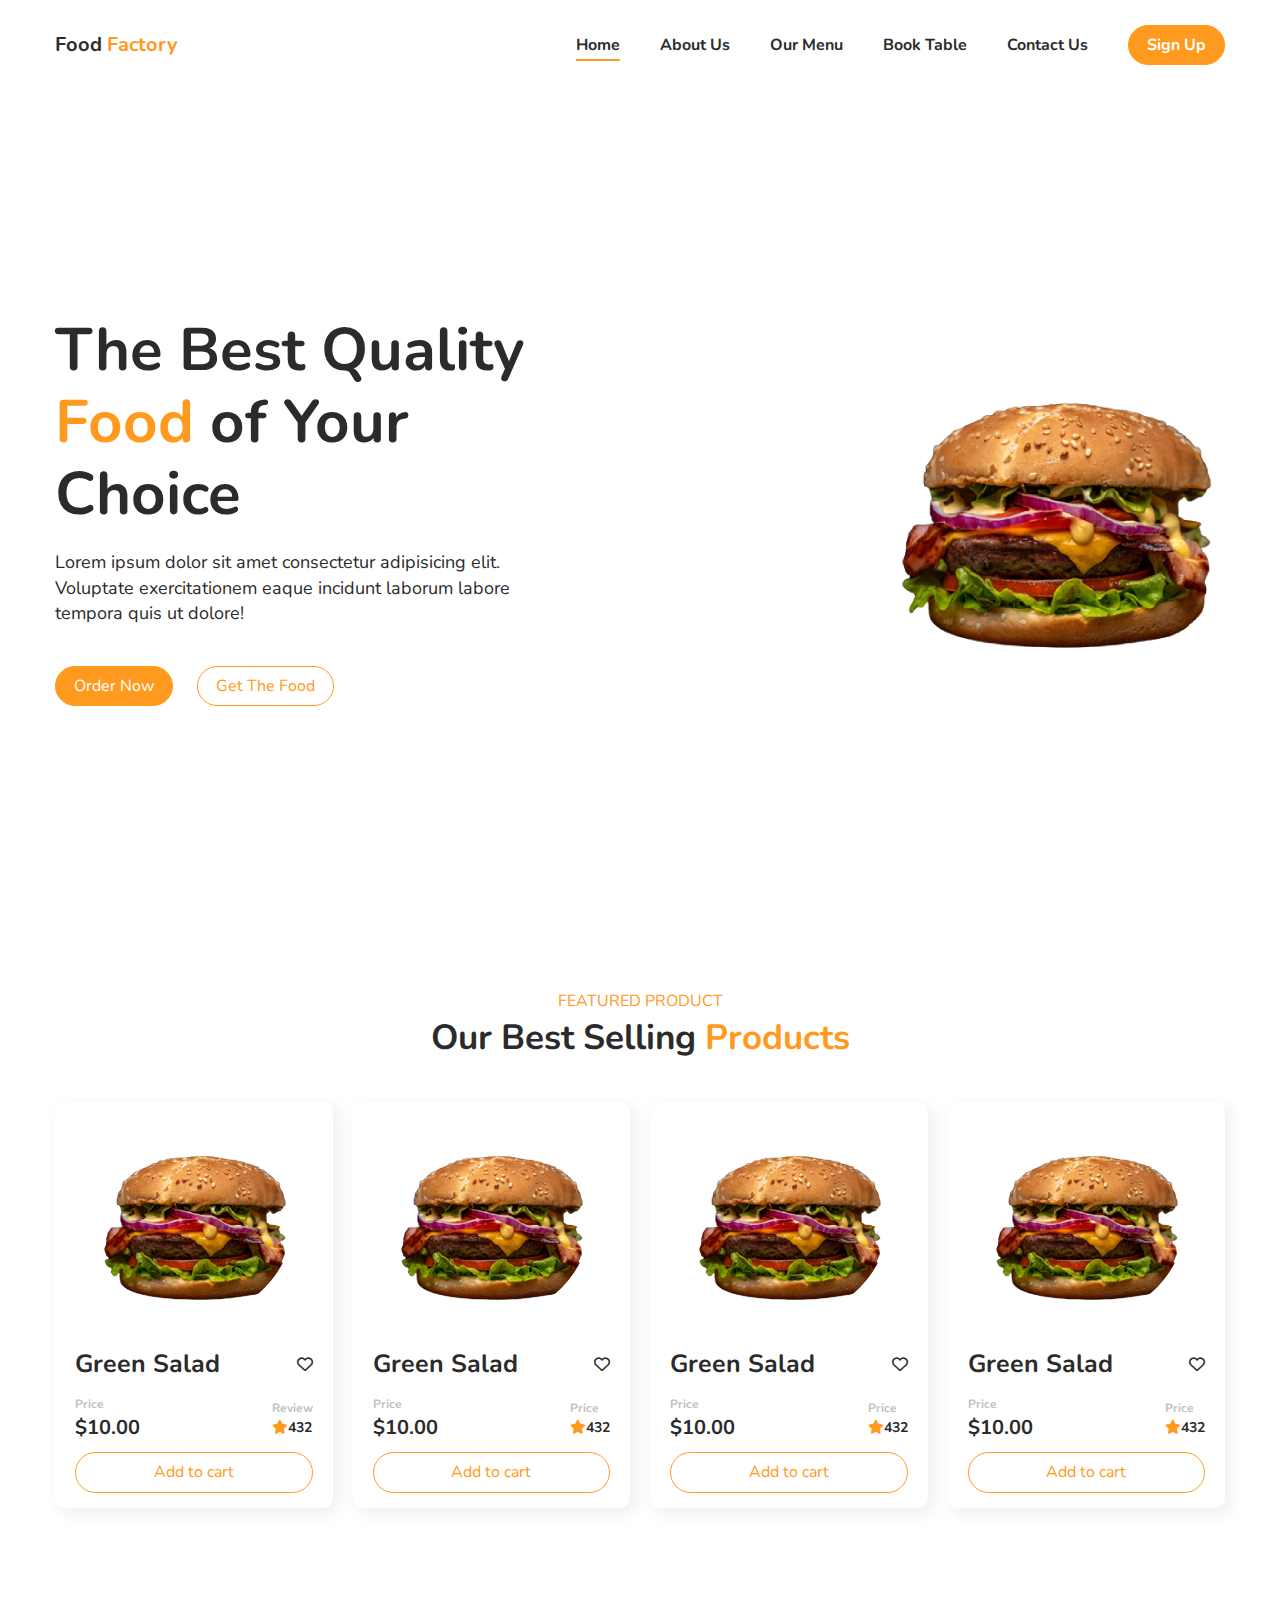
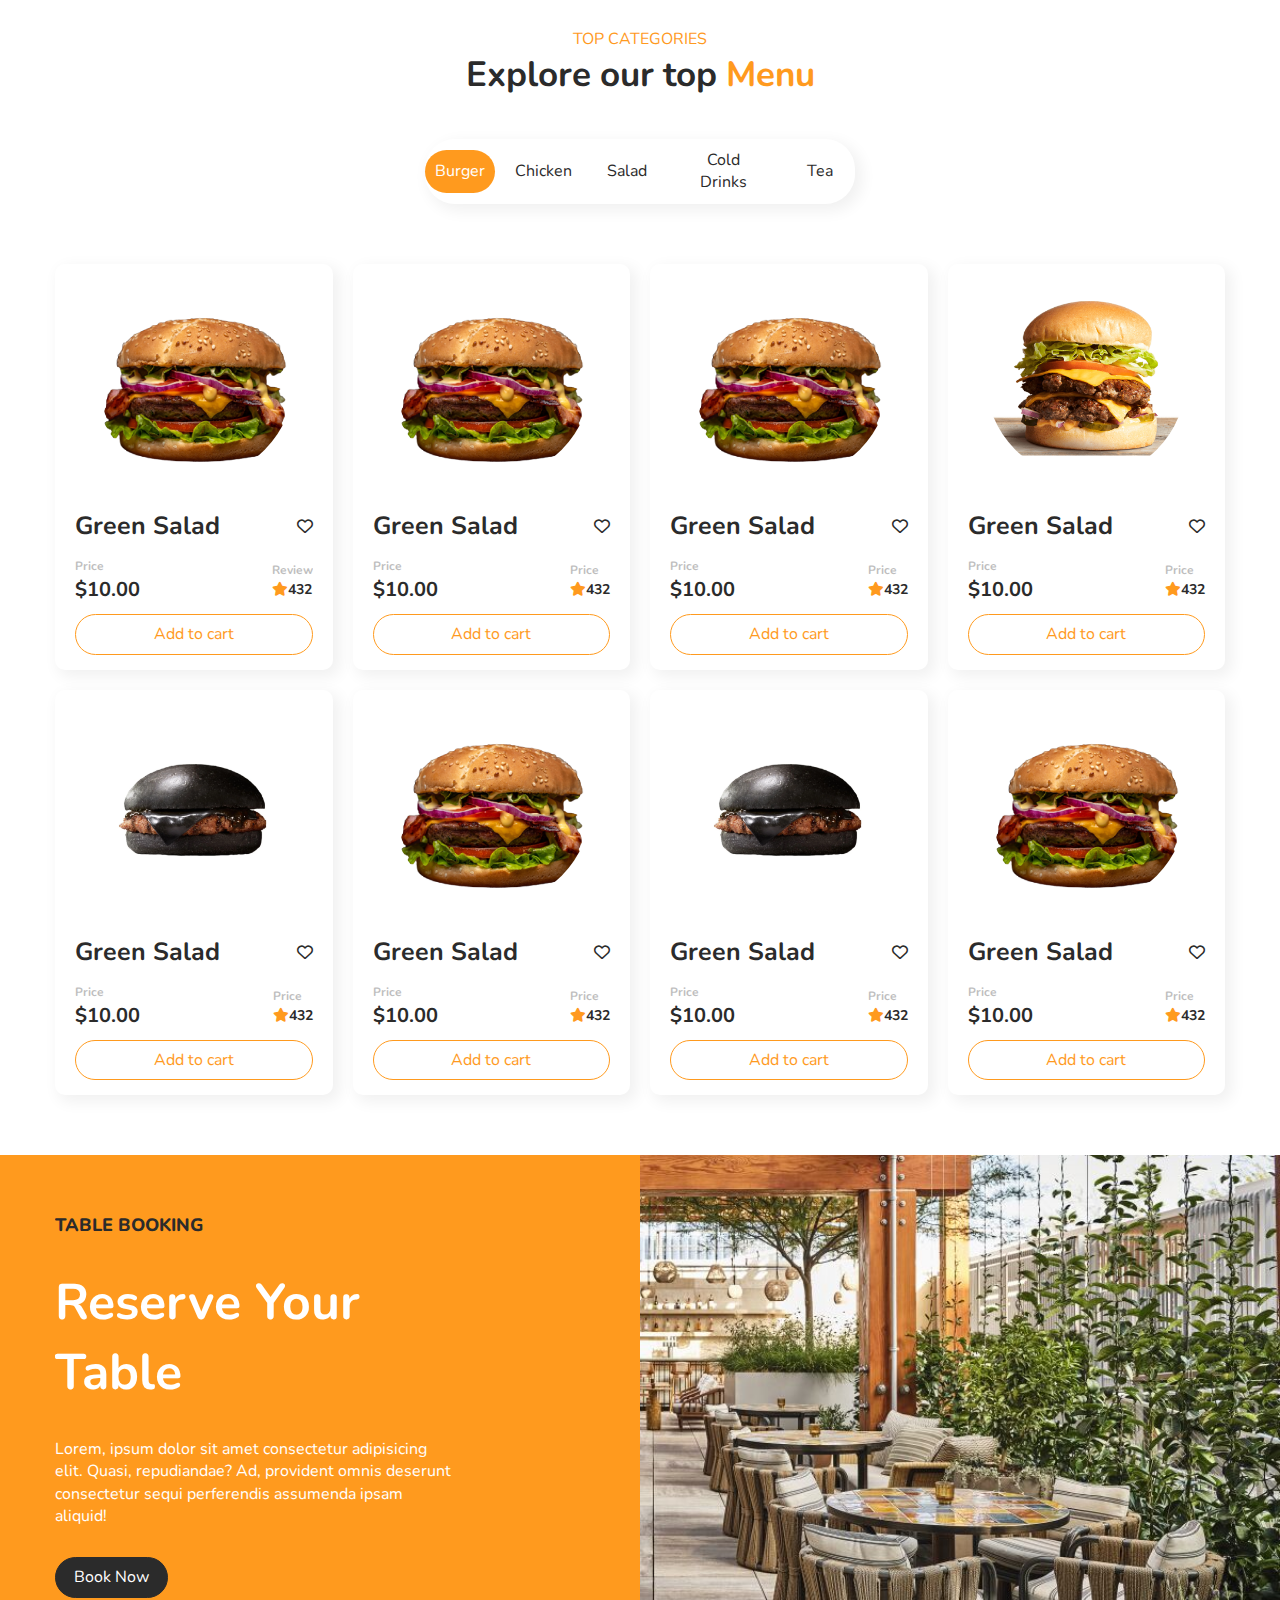
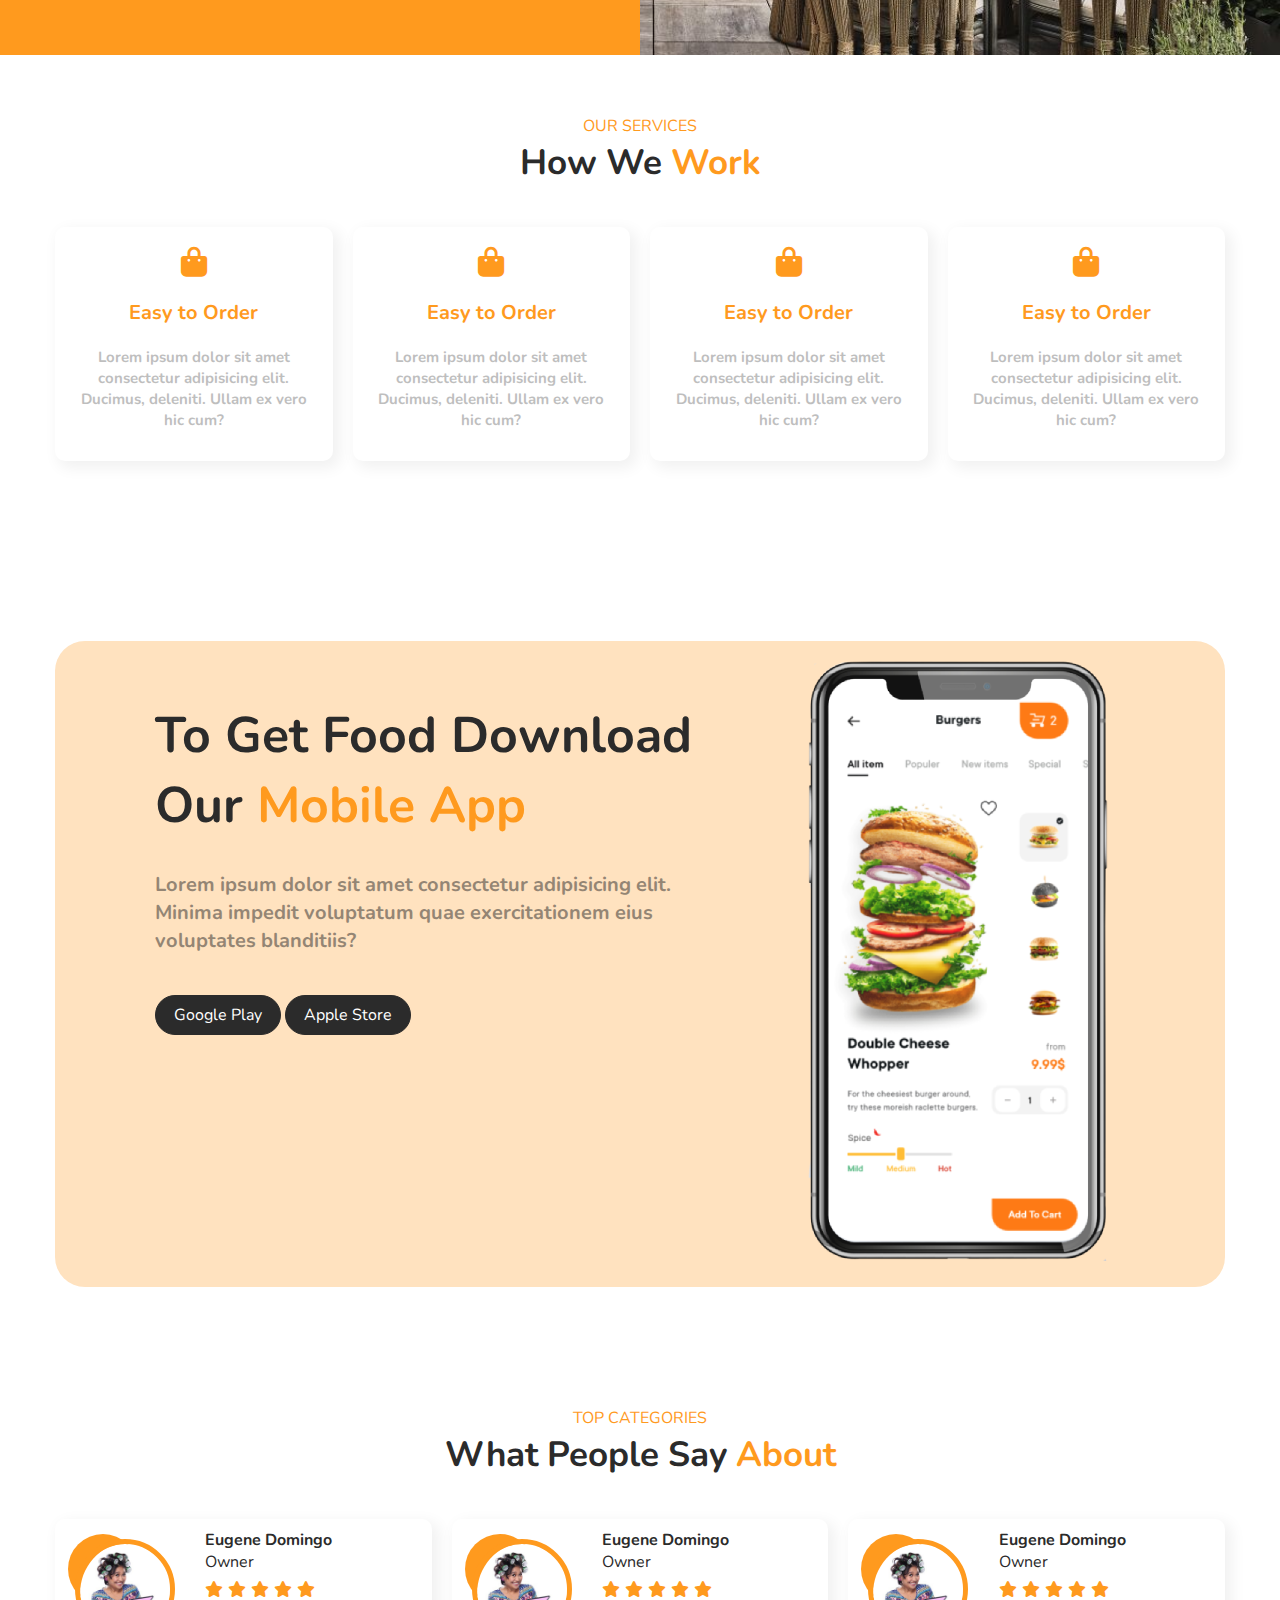
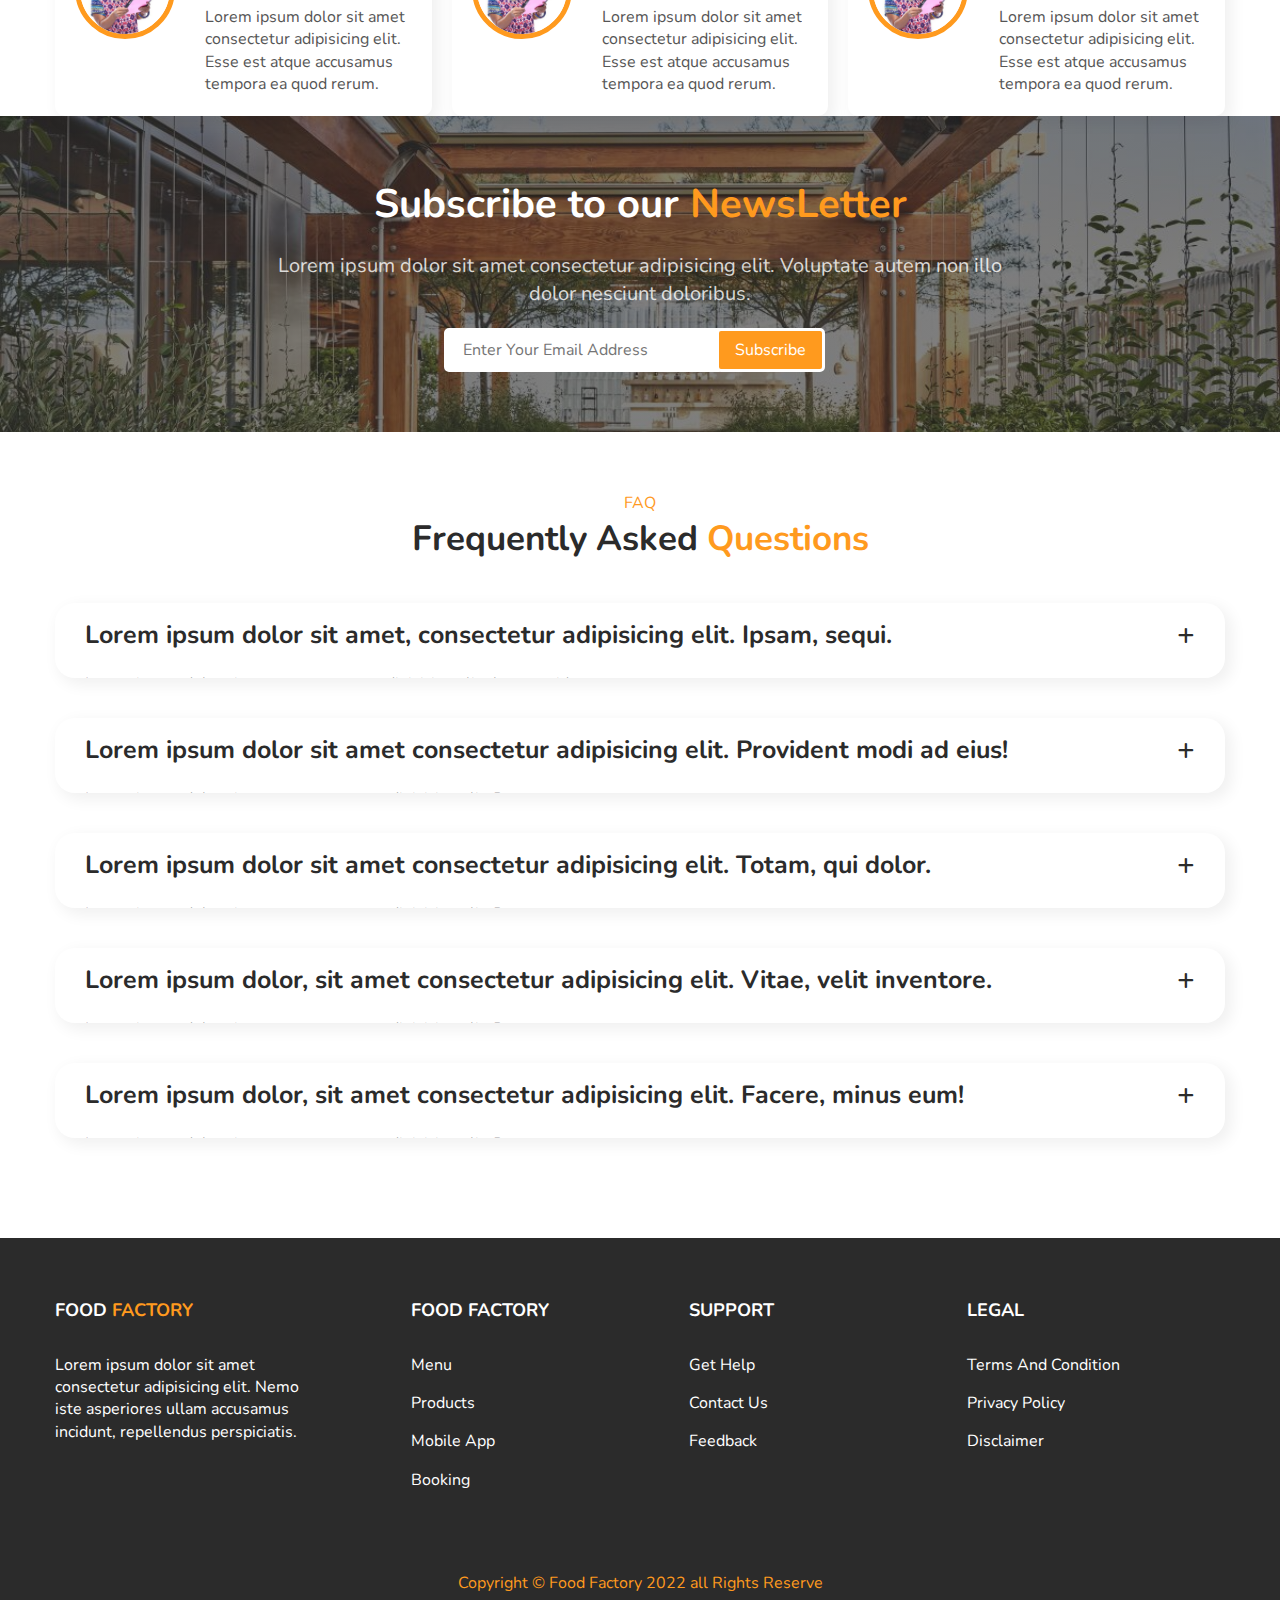
<file: index.html>
<!DOCTYPE html>
<html lang="en">
<head>
    <meta charset="UTF-8">
    <meta http-equiv="X-UA-Compatible" content="IE=edge">
    <meta name="viewport" content="width=device-width, initial-scale=1.0">
    <title>Food Factory</title>
    <link rel="stylesheet" href="./scss/main.css">
    <link rel="stylesheet" href="https://cdnjs.cloudflare.com/ajax/libs/font-awesome/6.3.0/css/all.min.css">
</head>
<body>
    <div class="header">
        <div class="container">
            <div class="header__wrapper d--flex justify--between align--center">
                <div class="branding"><a href="#">Food <span>Factory</span></a></div>
                <button class="btn__show"> <i class="fas fa-bars"></i></button>
                <nav class="header__nav py--1">
                    <button class="btn__back"> <i class="fas fa-arrow-left"></i></button>
                    <ul class="d--flex gap--4 align--center">
                        <li><a href="#" class="active" >Home</a></li>
                        <li><a href="#">About Us</a></li>
                        <li><a href="./food-info.html">Our Menu</a></li>
                        <li><a href="#">Book Table</a></li>
                        <li><a href="#">Contact Us</a></li>
                        <li><a href="#" class="btn btn--primary">Sign Up</a></li>
                    </ul>
                </nav>
            </div>
        </div>
    </div>

    <section class="banner">
        <div class="container">
            <div class="banner__wrapper d--flex justify--between align--center">
                <div class="banner__content">
                    <h1>The Best Quality <span>Food</span> of Your Choice</h1>
                    <p>Lorem ipsum dolor sit amet consectetur adipisicing elit. Voluptate exercitationem eaque incidunt laborum labore tempora quis ut dolore!</p>
                    <a href="" class="btn btn--primary">Order Now</a>
                    <a href="" class="btn btn--outline">Get The Food</a>
                </div>

                <div class="banner__img">
                    <img src="./img/burger1.png" alt="">
                </div>
            </div>
        </div>
    </section>
    <section class="product py--6">
        <div class="container">
            <div class="block__header">
                <span>Featured Product</span>
                <h2>Our Best Selling <span>Products</span></h2>
            </div>
            <div class="product__cards">
                <div class="product__item">
                    <img src="./img/burger1.png" alt="">
                    <div class="item__info">
                        <h3>Green Salad</h3>
                        <i class="far fa-heart"></i>
                    </div>
                        <div class="item__info">
                            <div class="item__price">
                                <small>Price</small>
                                <h4>$10.00</h4>
                            </div>
                            <div class="item__review">
                                <small>Review</small>
                                <h4><i class="fas fa-star"></i>432</h4>
                            </div>

                        </div>
                        <a href="#" class="btn btn--outline">Add to cart</a>
                   
                </div>
                <div class="product__item">
                    <img src="./img/burger1.png" alt="">
                    <div class="item__info">
                        <h3>Green Salad</h3>
                        <i class="far fa-heart"></i>
                    </div>
                        <div class="item__info">
                            <div class="item__price">
                                <small>Price</small>
                                <h4>$10.00</h4>
                            </div>
                            <div class="item__review">
                                <small>Price</small>
                                <h4><i class="fas fa-star"></i>432</h4>
                            </div>

                        </div>
                        <a href="#" class="btn btn--outline">Add to cart</a>
                   
                </div>
                <div class="product__item">
                    <img src="./img/burger1.png" alt="">
                    <div class="item__info">
                        <h3>Green Salad</h3>
                        <i class=" far fa-heart"></i>
                    </div>
                        <div class="item__info">
                            <div class="item__price">
                                <small>Price</small>
                                <h4>$10.00</h4>
                            </div>
                            <div class="item__review">
                                <small>Price</small>
                                <h4><i class="fas fa-star"></i>432</h4>
                            </div>

                        </div>
                        <a href="#" class="btn btn--outline">Add to cart</a>
                    
                </div>
                <div class="product__item">
                    <img src="./img/burger1.png" alt="">
                    <div class="item__info">
                        <h3>Green Salad</h3>
                        <i class="far fa-heart"></i>
                    </div>
                        <div class="item__info">
                            <div class="item__price">
                                <small>Price</small>
                                <h4>$10.00</h4>
                            </div>
                            <div class="item__review">
                                <small>Price</small>
                                <h4><i class="fas fa-star"></i>432</h4>
                            </div>

                        </div>
                        <a href="#" class="btn btn--outline">Add to cart</a>
                    
                </div>
            </div>
        </div>
    </section>
    <section class="categories py--6">
        <div class="container">
          <div class="block__header">
            <span>Top Categories</span>
            <h2>Explore our top <span>Menu</span></h2>
           </div>

          
           <div class="category__tab">
            <ul>
                <li class="active"><a href="#">Burger</a></li>
                <li><a href="#">Chicken</a></li>
                <li><a href="#">Salad</a></li>
                <li><a href="#">Cold Drinks</a></li>
                <li><a href="#">Tea</a></li>
            </ul>
           </div>
           <div class="product__cards">
            <div class="product__item reverse">
                <img src="./img/burger1.png" alt="">
                <div class="item__info">
                    <h3>Green Salad</h3>
                    <i class="far fa-heart"></i>
                </div>
                    <div class="item__info">
                        <div class="item__price">
                            <small>Price</small>
                            <h4>$10.00</h4>
                        </div>
                        <div class="item__review">
                            <small>Review</small>
                            <h4><i class="fas fa-star"></i>432</h4>
                        </div>

                    </div>
                    <a href="#" class="btn btn--outline">Add to cart</a>
               
            </div>
            <div class="product__item  reverse">
                <img src="/img/burger1.png" alt="">
                <div class="item__info">
                    <h3>Green Salad</h3>
                    <i class="far fa-heart"></i>
                </div>
                    <div class="item__info">
                        <div class="item__price">
                            <small>Price</small>
                            <h4>$10.00</h4>
                        </div>
                        <div class="item__review">
                            <small>Price</small>
                            <h4><i class="fas fa-star"></i>432</h4>
                        </div>

                    </div>
                    <a href="#" class="btn btn--outline">Add to cart</a>
               
            </div>
            <div class="product__item  reverse">
                <img src="/img/burger1.png" alt="">
                <div class="item__info">
                    <h3>Green Salad</h3>
                    <i class=" far fa-heart"></i>
                </div>
                    <div class="item__info">
                        <div class="item__price">
                            <small>Price</small>
                            <h4>$10.00</h4>
                        </div>
                        <div class="item__review">
                            <small>Price</small>
                            <h4><i class="fas fa-star"></i>432</h4>
                        </div>

                    </div>
                    <a href="#" class="btn btn--outline">Add to cart</a>
                
            </div>
            <div class="product__item  reverse">
                <img src="/img/burger3.png" alt="">
                <div class="item__info">
                    <h3>Green Salad</h3>
                    <i class="far fa-heart"></i>
                </div>
                    <div class="item__info">
                        <div class="item__price">
                            <small>Price</small>
                            <h4>$10.00</h4>
                        </div>
                        <div class="item__review">
                            <small>Price</small>
                            <h4><i class="fas fa-star"></i>432</h4>
                        </div>

                    </div>
                    <a href="#" class="btn btn--outline">Add to cart</a>
                
            </div>
            <div class="product__item  reverse">
                <img src="/img/burger2.png" alt="">
                <div class="item__info">
                    <h3>Green Salad</h3>
                    <i class="far fa-heart"></i>
                </div>
                    <div class="item__info">
                        <div class="item__price">
                            <small>Price</small>
                            <h4>$10.00</h4>
                        </div>
                        <div class="item__review">
                            <small>Price</small>
                            <h4><i class="fas fa-star"></i>432</h4>
                        </div>

                    </div>
                    <a href="#" class="btn btn--outline">Add to cart</a>
                
            </div>
            <div class="product__item  reverse">
                <img src="/img/burger1.png" alt="">
                <div class="item__info">
                    <h3>Green Salad</h3>
                    <i class="far fa-heart"></i>
                </div>
                    <div class="item__info">
                        <div class="item__price">
                            <small>Price</small>
                            <h4>$10.00</h4>
                        </div>
                        <div class="item__review">
                            <small>Price</small>
                            <h4><i class="fas fa-star"></i>432</h4>
                        </div>

                    </div>
                    <a href="#" class="btn btn--outline">Add to cart</a>
                
            </div>
            <div class="product__item  reverse">
                <img src="/img/burger2.png" alt="">
                <div class="item__info">
                    <h3>Green Salad</h3>
                    <i class="far fa-heart"></i>
                </div>
                    <div class="item__info">
                        <div class="item__price">
                            <small>Price</small>
                            <h4>$10.00</h4>
                        </div>
                        <div class="item__review">
                            <small>Price</small>
                            <h4><i class="fas fa-star"></i>432</h4>
                        </div>

                    </div>
                    <a href="#" class="btn btn--outline">Add to cart</a>
                
            </div>
            <div class="product__item  reverse">
                <img src="/img/burger1.png" alt="">
                <div class="item__info">
                    <h3>Green Salad</h3>
                    <i class="far fa-heart"></i>
                </div>
                    <div class="item__info">
                        <div class="item__price">
                            <small>Price</small>
                            <h4>$10.00</h4>
                        </div>
                        <div class="item__review">
                            <small>Price</small>
                            <h4><i class="fas fa-star"></i>432</h4>
                        </div>

                    </div>
                    <a href="#" class="btn btn--outline">Add to cart</a>
                
            </div>
        </div>
        </div>
           
        </div>
      </section>
<div class="section booking">
    <div class="container">
        <div class="booking__content">
            <div class="inner"><small>Table Booking</small>
                <h2>Reserve Your Table</h2>
                <p>Lorem, ipsum dolor sit amet consectetur adipisicing elit. Quasi, repudiandae? Ad, provident omnis deserunt consectetur sequi perferendis assumenda ipsam aliquid!</p>
                <a href="#" class=" btn btn--dark">Book Now</a>
            </div>
            
        </div>
    </div>

</div>
<section class="work py--6">
    <div class="container">
        <div class="block__header"><span>Our Services</span>
            <h2>How We <span>Work</span></h2>
        </div>
        <div class="work__wrapper">
            <div class="work__card">
                <i class=" fa-solid fa-bag-shopping"></i>
                <h3>Easy to Order</h3>
                <p>Lorem ipsum dolor sit amet consectetur adipisicing elit. Ducimus, deleniti. Ullam ex vero hic cum?</p>
            </div>
            <div class="work__card">
                <i class=" fa-solid fa-bag-shopping"></i>
                <h3>Easy to Order</h3>
                <p>Lorem ipsum dolor sit amet consectetur adipisicing elit. Ducimus, deleniti. Ullam ex vero hic cum?</p>
            </div>
            <div class="work__card">
                <i class=" fa-solid fa-bag-shopping"></i>
                <h3>Easy to Order</h3>
                <p>Lorem ipsum dolor sit amet consectetur adipisicing elit. Ducimus, deleniti. Ullam ex vero hic cum?</p>
            </div>
            <div class="work__card">
                <i class=" fa-solid fa-bag-shopping"></i>
                <h3>Easy to Order</h3>
                <p>Lorem ipsum dolor sit amet consectetur adipisicing elit. Ducimus, deleniti. Ullam ex vero hic cum?</p>
            </div>
        </div>
    </div>

    
</section>
      <section class="app py--6">
        <div class="container">
            <div class="app__wrapper">
                <div class="app__content">
                    <h2>To Get Food Download <br>Our <span>Mobile App</span></h2>
                    <p>Lorem ipsum dolor sit amet consectetur adipisicing elit. Minima impedit voluptatum quae exercitationem eius voluptates blanditiis?</p>
                    <a href="#"class="btn btn--dark">Google Play</a>
                    <a href="#"class="btn btn--dark">Apple Store</a>
                </div>
                <div class="app__image">
                        <img src="./img/phoneee.png" alt="">
                </div>
            </div>
        </div>
      </section>
    <section class="testimonials">
        <div class="container">
            <div class="block__header">
                <span>Top Categories</span>
                <h2>What People Say <span>About</span></h2>
               </div>
            <div class="testimonials__wrapper">
                <div class="testimonials__card">
                    <div class="testimonials__img">
                        <div class="inner">
                            <img src="./img/ugeee.jpg" alt="">
                        </div>
                
                    </div>

                    <div class="testimonial__content">
                        <h4>Eugene Domingo</h4>
                        <small>Owner</small>
                        <ul>
                            <li><i class="fas fa-star"></i></li>
                            <li><i class="fas fa-star"></i></li>
                            <li><i class="fas fa-star"></i></li>
                            <li><i class="fas fa-star"></i></li>
                            <li><i class="fas fa-star"></i></li>
                        </ul>
                        <p>Lorem ipsum dolor sit amet consectetur adipisicing elit. Esse est atque accusamus tempora ea quod rerum.</p>
                    </div>
                </div>
                <div class="testimonials__card">
                    <div class="testimonials__img">
                        <div class="inner">
                            <img src="./img/ugeee.jpg" alt="">
                        </div>
                    </div>

                    <div class="testimonial__content">
                        <h4>Eugene Domingo</h4>
                        <small>Owner</small>
                        <ul>
                            <li><i class="fas fa-star"></i></li>
                            <li><i class="fas fa-star"></i></li>
                            <li><i class="fas fa-star"></i></li>
                            <li><i class="fas fa-star"></i></li>
                            <li><i class="fas fa-star"></i></li>
                        </ul>
                        <p>Lorem ipsum dolor sit amet consectetur adipisicing elit. Esse est atque accusamus tempora ea quod rerum.</p>
                    </div>
                </div>
                <div class="testimonials__card">
                    <div class="testimonials__img">
                        <div class="inner">
                            <img src="./img/ugeee.jpg" alt="">
                        </div>
                        
                
                    </div>

                    <div class="testimonial__content">
                        <h4>Eugene Domingo</h4>
                        <small>Owner</small>
                        <ul>
                            <li><i class="fas fa-star"></i></li>
                            <li><i class="fas fa-star"></i></li>
                            <li><i class="fas fa-star"></i></li>
                            <li><i class="fas fa-star"></i></li>
                            <li><i class="fas fa-star"></i></li>
                        </ul>
                        <p>Lorem ipsum dolor sit amet consectetur adipisicing elit. Esse est atque accusamus tempora ea quod rerum.</p>
                    </div>
                </div>
                

            </div>
        </div>

    </section>
    <section class="newsletter py--6">
        <div class="newsletter__wrapper">
            <h2>Subscribe to our <span> NewsLetter</span></h2>
            <p>Lorem ipsum dolor sit amet consectetur adipisicing elit. Voluptate autem non illo dolor nesciunt doloribus.</p>
            <form action="">
                <input type="text" placeholder="Enter Your Email Address">
                <button>Subscribe</button>
            </form>
        </div>
    </section>
    <section class="faq py--6">
        <div class="container">
            <div class="block__header">
                <span>FAQ</span>
                <h2>Frequently Asked <span>Questions</span></h2>

            </div>
            <div class="faq__block">
                <div class="faq__questions">
                    <h3>Lorem ipsum dolor sit amet, consectetur adipisicing elit. Ipsam, sequi.</h3>
                    <i class="fas fa-plus"></i>
                </div>
                <div class="faq__answer">
                    <p>Lorem ipsum dolor sit amet consectetur adipisicing elit. Amet, quidem.</p>
                </div>

            </div>
            <div class="faq__block">
                <div class="faq__questions">
                    <h3>Lorem ipsum dolor sit amet consectetur adipisicing elit. Provident modi ad eius!</h3>
                    <i class="fas fa-plus"></i>
                </div>
                <div class="faq__answer">
                    <p>Lorem ipsum dolor sit amet consectetur, adipisicing elit. Porro, ut.</p>
                </div>

            </div>
            <div class="faq__block">
                <div class="faq__questions">
                    <h3>Lorem ipsum dolor sit amet consectetur adipisicing elit. Totam, qui dolor.</h3>
                    <i class="fas fa-plus"></i>
                </div>
                <div class="faq__answer">
                    <p>Lorem ipsum dolor sit amet consectetur, adipisicing elit. Porro, ut.</p>
                </div>

            </div>
            <div class="faq__block">
                <div class="faq__questions">
                    <h3>Lorem ipsum dolor, sit amet consectetur adipisicing elit. Vitae, velit inventore.</h3>
                    <i class="fas fa-plus"></i>
                </div>
                <div class="faq__answer">
                    <p>Lorem ipsum dolor sit amet consectetur, adipisicing elit. Porro, ut.</p>
                </div>

            </div>
            <div class="faq__block">
                <div class="faq__questions">
                    <h3>Lorem ipsum dolor, sit amet consectetur adipisicing elit. Facere, minus eum!</h3>
                    <i class="fas fa-plus"></i>
                </div>
                <div class="faq__answer">
                    <p>Lorem ipsum dolor sit amet consectetur, adipisicing elit. Porro, ut.</p>
                </div>

            </div>
        </div>


    </section>

    <footer class="footer py--6">
        <div  class="container">
        <div class="footer__wrapper">
            <div class="footer__item">
                <h3>Food  <span>Factory</span></h3>
                <p>Lorem ipsum dolor sit amet consectetur adipisicing elit. Nemo iste asperiores ullam accusamus incidunt, repellendus perspiciatis.</p>
            </div>
            <div class="footer__item">
                <h3>Food Factory</h3>
                <ul>
                    <li><a href="#">Menu</a></li>
                    <li><a href="#">Products</a></li>
                    <li><a href="#">Mobile App</a></li>
                    <li><a href="#">Booking</a></li>
                </ul>

            </div>
            <div class="footer__item">
                <h3>Support</h3>
                <ul>
                    <li><a href="#">Get Help</a></li>
                    <li><a href="#">Contact Us</a></li>
                    <li><a href="#">Feedback</a></li>
                </ul>

            </div>
            <div class="footer__item">
                <h3>Legal</h3>
                <ul>
                    <li><a href="#">Terms And Condition</a></li>
                    <li><a href="#">Privacy Policy</a></li>
                    <li><a href="#">Disclaimer</a></li>
                    
                </ul>

            </div>
           

        </div>
       
    </div>


    </footer>
    <p class="copyright">Copyright &copy; Food Factory 2022 all Rights Reserve</p>
    <script>
        const questions = document.querySelectorAll('.faq__questions');

        questions.forEach(question =>{
            question.addEventListener('click',()=>{
                question.nextElementSibling.classList.toggle('open')

                question.classList.toggle('open')

            }
            )
        })



    </script>


<script src="./scss/script.js"></script>
</body>
</html>
</file>
<file: scss/main.css>
@import url("https://fonts.googleapis.com/css2?family=Nunito:wght@400;500;700;800&display=swap");
*:where(:not(iframe, canvas, img, svg, video):not(svg *, symbol *)) {
  all: unset;
  display: revert;
}

*,
*::before,
*::after {
  box-sizing: border-box;
}

a {
  cursor: revert;
}

ol,
ul,
menu {
  list-style: none;
}

img {
  max-width: 100%;
}

table {
  border-collapse: collapse;
}

textarea {
  white-space: revert;
}

:where([hidden]) {
  display: none;
}

:where([contenteditable]) {
  -moz-user-modify: read-write;
  -webkit-user-modify: read-write;
  overflow-wrap: break-word;
}

:where([draggable=true]) {
  -webkit-user-drag: element;
}

html {
  font-size: 62.5%;
  height: 100%;
}

body {
  font-family: "Nunito", helvetica sans-serif;
  font-size: 1.6rem;
  line-height: 1.4;
  color: #2b2b2b;
}

body.show {
  transform: translateX(-350px);
  transition: 0.5s ease;
}

a {
  color: #2b2b2b;
  text-decoration: none;
}

p {
  margin-bottom: 1rem;
}

h1, h2, h3, h4, h5, h6 {
  font-weight: bold;
}
h1 span, h2 span, h3 span, h4 span, h5 span, h6 span {
  color: #ff9a1e;
}

.container {
  width: 100%;
  max-width: 120rem;
  margin: 0 auto;
  padding: 0 1.5rem;
}

.row {
  display: flex;
  flex-flow: row wrap;
}

.row > * {
  max-width: 100%;
  width: 100%;
  padding: 0.5rem;
}

@media screen and (min-width: 0) {
  .col-xs-1 {
    flex: 0 0 8.3333333333%;
  }
  .col-xs-2 {
    flex: 0 0 16.6666666667%;
  }
  .col-xs-3 {
    flex: 0 0 25%;
  }
  .col-xs-4 {
    flex: 0 0 33.3333333333%;
  }
  .col-xs-5 {
    flex: 0 0 41.6666666667%;
  }
  .col-xs-6 {
    flex: 0 0 50%;
  }
  .col-xs-7 {
    flex: 0 0 58.3333333333%;
  }
  .col-xs-8 {
    flex: 0 0 66.6666666667%;
  }
  .col-xs-9 {
    flex: 0 0 75%;
  }
  .col-xs-10 {
    flex: 0 0 83.3333333333%;
  }
  .col-xs-11 {
    flex: 0 0 91.6666666667%;
  }
  .col-xs-12 {
    flex: 0 0 100%;
  }
}
@media screen and (min-width: 48rem) {
  .col-sm-1 {
    flex: 0 0 8.3333333333%;
  }
  .col-sm-2 {
    flex: 0 0 16.6666666667%;
  }
  .col-sm-3 {
    flex: 0 0 25%;
  }
  .col-sm-4 {
    flex: 0 0 33.3333333333%;
  }
  .col-sm-5 {
    flex: 0 0 41.6666666667%;
  }
  .col-sm-6 {
    flex: 0 0 50%;
  }
  .col-sm-7 {
    flex: 0 0 58.3333333333%;
  }
  .col-sm-8 {
    flex: 0 0 66.6666666667%;
  }
  .col-sm-9 {
    flex: 0 0 75%;
  }
  .col-sm-10 {
    flex: 0 0 83.3333333333%;
  }
  .col-sm-11 {
    flex: 0 0 91.6666666667%;
  }
  .col-sm-12 {
    flex: 0 0 100%;
  }
}
@media screen and (min-width: 72rem) {
  .col-md-1 {
    flex: 0 0 8.3333333333%;
  }
  .col-md-2 {
    flex: 0 0 16.6666666667%;
  }
  .col-md-3 {
    flex: 0 0 25%;
  }
  .col-md-4 {
    flex: 0 0 33.3333333333%;
  }
  .col-md-5 {
    flex: 0 0 41.6666666667%;
  }
  .col-md-6 {
    flex: 0 0 50%;
  }
  .col-md-7 {
    flex: 0 0 58.3333333333%;
  }
  .col-md-8 {
    flex: 0 0 66.6666666667%;
  }
  .col-md-9 {
    flex: 0 0 75%;
  }
  .col-md-10 {
    flex: 0 0 83.3333333333%;
  }
  .col-md-11 {
    flex: 0 0 91.6666666667%;
  }
  .col-md-12 {
    flex: 0 0 100%;
  }
}
@media screen and (min-width: 96rem) {
  .col-lg-1 {
    flex: 0 0 8.3333333333%;
  }
  .col-lg-2 {
    flex: 0 0 16.6666666667%;
  }
  .col-lg-3 {
    flex: 0 0 25%;
  }
  .col-lg-4 {
    flex: 0 0 33.3333333333%;
  }
  .col-lg-5 {
    flex: 0 0 41.6666666667%;
  }
  .col-lg-6 {
    flex: 0 0 50%;
  }
  .col-lg-7 {
    flex: 0 0 58.3333333333%;
  }
  .col-lg-8 {
    flex: 0 0 66.6666666667%;
  }
  .col-lg-9 {
    flex: 0 0 75%;
  }
  .col-lg-10 {
    flex: 0 0 83.3333333333%;
  }
  .col-lg-11 {
    flex: 0 0 91.6666666667%;
  }
  .col-lg-12 {
    flex: 0 0 100%;
  }
}
.d--flex {
  display: flex;
}

.d--grid {
  display: grid;
}

.d--block {
  display: block;
}

.text--primary {
  color: #ff9a1e;
}

.bg--primary {
  background-color: #ff9a1e;
}

.text--secondary {
  color: #feb45a;
}

.bg--secondary {
  background-color: #feb45a;
}

.text--gray {
  color: #fff;
}

.bg--gray {
  background-color: #fff;
}

.text--light {
  color: #2b2b2b;
}

.bg--light {
  background-color: #2b2b2b;
}

.text--dark {
  color: #eaeaea;
}

.bg--dark {
  background-color: #eaeaea;
}

.mb--1 {
  margin-bottom: 1rem;
}

.gap--1 {
  gap: 1rem;
}

.py--1 {
  padding: 1rem 0;
}

.mb--2 {
  margin-bottom: 2rem;
}

.gap--2 {
  gap: 2rem;
}

.py--2 {
  padding: 2rem 0;
}

.mb--3 {
  margin-bottom: 3rem;
}

.gap--3 {
  gap: 3rem;
}

.py--3 {
  padding: 3rem 0;
}

.mb--4 {
  margin-bottom: 4rem;
}

.gap--4 {
  gap: 4rem;
}

.py--4 {
  padding: 4rem 0;
}

.mb--5 {
  margin-bottom: 5rem;
}

.gap--5 {
  gap: 5rem;
}

.py--5 {
  padding: 5rem 0;
}

.mb--6 {
  margin-bottom: 6rem;
}

.gap--6 {
  gap: 6rem;
}

.py--6 {
  padding: 6rem 0;
}

.text--left {
  text-align: left;
}

.text--right {
  text-align: right;
}

.text--center {
  text-align: center;
}

.justify--start {
  justify-content: flex-start;
}

.align--start {
  align-items: flex-start;
}

.justify--end {
  justify-content: flex-end;
}

.align--end {
  align-items: flex-end;
}

.justify--between {
  justify-content: space-between;
}

.align--between {
  align-items: space-between;
}

.justify--around {
  justify-content: space-around;
}

.align--around {
  align-items: space-around;
}

.justify--center {
  justify-content: center;
}

.align--center {
  align-items: center;
}

.header {
  padding: 1.5rem 0;
}
.header a {
  font-weight: bold;
}
.header .branding {
  font-size: 2rem;
}
.header .branding span {
  color: #ff9a1e;
}
.header .btn__show {
  display: none;
  position: absolute;
  top: 1rem;
  right: 3rem;
  font-size: 3rem;
  cursor: pointer;
}
@media screen and (max-width: 48rem) {
  .header .btn__show {
    display: block;
  }
}
.header .btn__back {
  display: none;
  cursor: pointer;
}
@media screen and (max-width: 48rem) {
  .header .btn__back {
    display: block;
  }
}
@media screen and (max-width: 48rem) {
  .header__nav {
    position: fixed;
    top: 0;
    right: -350px;
    height: 100vh;
    background-color: #fff;
    width: 300px;
    border-left: 1px solid #ccc;
    z-index: 999;
  }
  .header__nav .btn__back {
    position: absolute;
    top: 2rem;
    right: 2rem;
    font-size: 3rem;
    transition: 0.5s ease;
  }
  .header__nav ul {
    justify-content: flex-end;
    flex-direction: column;
    margin-top: 6rem;
    margin-right: 4rem;
  }
  .header__nav ul li {
    margin-bottom: 2rem;
  }
  .header__nav ul li a {
    font-size: 2.5rem;
  }
}
.header__nav a {
  position: relative;
}
.header__nav a::after {
  content: "";
  position: absolute;
  width: 100%;
  height: 2px;
  background-color: #ff9a1e;
  left: 0;
  bottom: -0.5rem;
  opacity: 0;
  transition: 0.5s ease-in-out;
}
.header__nav a.active::after {
  opacity: 1;
}
.header__nav a:hover::after {
  opacity: 1;
}

.btn {
  background-color: #ff9a1e;
  padding: 0.8rem 1.8rem;
  border-radius: 3rem;
  border: 1px solid;
  display: inline-block;
  transition: 0.5s ease-in-out;
}
.btn--primary {
  background-color: #ff9a1e;
  color: #fff;
  border-color: #ff9a1e;
}
.btn--primary:hover {
  background-color: #ea8100;
  color: #fff;
}
.btn--dark {
  background-color: #2b2b2b;
  color: #fff;
  border-color: #2b2b2b;
}
.btn--dark:hover {
  background-color: #121212;
  color: #fff;
}
.btn--outline {
  background-color: transparent;
  color: #ff9a1e;
  border-color: #ff9a1e;
}
.btn--outline:hover {
  background-color: #ff9a1e;
  color: #fff;
}

.banner__wrapper {
  min-height: calc(100vh - 60px);
}
@media screen and (max-width: 48rem) {
  .banner__wrapper {
    flex-direction: column;
    min-height: auto;
    justify-content: flex-start;
    gap: 5rem;
    margin-top: 5rem;
  }
}
.banner__content {
  max-width: 50rem;
  width: 100%;
}
.banner__content h1 {
  font-size: clamp(3rem, 6vw, 6rem);
  margin-bottom: 2rem;
  line-height: 1.2;
}
.banner__content h1 span {
  color: #ff9a1e;
}
.banner__content p {
  font-size: 1.8rem;
  margin-bottom: 4rem;
}
.banner__content a:last-child {
  margin-left: 2rem;
}

.product__cards {
  display: grid;
  grid-template-columns: repeat(4, 1fr);
  grid-gap: 2rem;
}
@media screen and (max-width: 48rem) {
  .product__cards {
    display: grid;
    grid-template-columns: repeat(1, 1fr);
    grid-gap: 2rem;
  }
}
.product__item {
  box-shadow: 5px 5px 15px 2px rgba(0, 0, 0, 0.06);
  padding: 1.5rem 2rem;
  border-radius: 1rem;
  position: relative;
  overflow: hidden;
}
.product__item::before {
  content: "";
  top: 0;
  left: 0;
  height: 0rem;
  background-color: #ff9a1e;
  width: 0;
  position: absolute;
  z-index: -1;
  transition: 0.5s ease;
}
.product__item:hover::before {
  width: 50%;
  height: 15rem;
}
.product__item:hover a {
  background-color: #ff9a1e;
  color: #fff;
  transition: 0.5s ease;
  position: relative;
}
.product__item img {
  border-radius: 50%;
  width: 20rem;
  height: 20rem;
  -o-object-fit: cover;
     object-fit: cover;
  -o-object-position: center center;
     object-position: center center;
  margin: 0 auto 3rem;
  display: block;
}
.product__item a {
  display: block;
  text-align: center;
}
.product__item .item__info {
  margin-bottom: 1rem;
  display: flex;
  justify-content: space-between;
  align-items: center;
}
.product__item .item__info h3 {
  font-weight: bold;
  font-size: 2.5rem;
}
.product__item .item__info h4 {
  font-weight: bolder;
  font-size: 2rem;
}
.product__item .item__info small {
  font-size: 1.2rem;
  opacity: 0.3;
  font-weight: bold;
}
.product__item .item__review h4 {
  font-size: 1.4rem;
}
.product__item .item__review i {
  color: #ff9a1e;
}

.product__item.reverse::before {
  right: 0;
  left: unset;
}

.category__tab ul {
  display: flex;
  justify-content: space-between;
  align-items: center;
  gap: 1rem;
  border-radius: 3rem;
  box-shadow: 5px 5px 15px 2px rgba(0, 0, 0, 0.06);
  max-width: 43rem;
  width: 100%;
  margin: 0 auto 6rem;
}
.category__tab ul li {
  min-width: 7rem;
}
.category__tab ul li a {
  display: block;
  padding: 1rem;
  text-align: center;
  border-radius: 3rem;
}
.category__tab ul li a:hover {
  background-color: #ff9a1e;
  color: #fff;
}
.category__tab ul li.active a {
  background-color: #ff9a1e;
  color: #fff;
}

.booking {
  min-height: 50rem;
  background-image: url(/img/restaurant1.jpg);
  background-repeat: no-repeat;
  background-size: cover;
  background-position: 0, 7rem;
  background-size: fill;
}
@media screen and (max-width: 48rem) {
  .booking .booking__content {
    padding: 2rem;
    width: 100%;
    background-position: 0, 0;
  }
}
.booking__content {
  background-color: #ff9a1e;
  color: #fff;
  height: 50rem;
  width: 50%;
  position: relative;
  display: grid;
  justify-content: flex-start;
  place-items: center;
}
@media screen and (max-width: 48rem) {
  .booking__content {
    width: 100%;
    background-color: rgba(255, 154, 30, 0.8);
  }
}
.booking__content::before {
  content: "";
  position: absolute;
  right: 100%;
  top: 0;
  height: 100%;
  width: 40vw;
  background-color: #ff9a1e;
}
@media screen and (max-width: 48rem) {
  .booking__content::before {
    padding: 2rem 0;
    display: none;
  }
}
.booking__content .inner {
  max-width: 40rem;
  width: 100%;
}
.booking__content .inner small {
  text-transform: uppercase;
  color: #2b2b2b;
  font-weight: 800;
  font-size: 1.8rem;
}
.booking__content .inner h2 {
  font-size: clamp(5rem, 6vw, 5rem);
  font-weight: bold;
  margin: 3rem 0;
}
.booking__content .inner p {
  margin-bottom: 3rem;
}

.work__wrapper {
  display: grid;
  grid-template-columns: repeat(4, 1fr);
  grid-gap: 2rem;
}
@media screen and (max-width: 48rem) {
  .work__wrapper {
    display: grid;
    grid-template-columns: repeat(1, 1fr);
    grid-gap: 3rem;
  }
}
.work__wrapper .work__card {
  padding: 2rem;
  border-radius: 1rem;
  box-shadow: 5px 5px 15px 2px rgba(0, 0, 0, 0.06);
  text-align: center;
  transition: 0.5s ease;
}
.work__wrapper .work__card:hover {
  transform: scale(1.2);
  transition: 0.5s ease;
}
.work__wrapper .work__card i {
  color: #ff9a1e;
  font-size: 3rem;
}
.work__wrapper .work__card h3 {
  font-size: 2rem;
  margin: 2rem;
  color: #ff9a1e;
  font-weight: bold;
}
.work__wrapper .work__card p {
  opacity: 0.3;
  font-size: 1.5rem;
  font-weight: bold;
}

.app {
  margin: 6rem 0;
}
.app__wrapper {
  padding: 2rem 10rem;
  background-color: #ffe2bf;
  border-radius: 3rem;
  max-height: 74rem;
  height: 100%;
  overflow: hidden;
  display: grid;
  grid-template-columns: 2fr 1fr;
  grid-gap: 2rem;
}
@media screen and (max-width: 48rem) {
  .app__wrapper {
    display: grid;
    grid-template-columns: 1fr;
    grid-gap: 2rem;
    padding: 2rem;
  }
}
@media screen and (max-width: 48rem) {
  .app__image {
    text-align: center;
  }
}
.app__content {
  max-width: 55rem;
  width: 100%;
}
.app__content h2 {
  font-size: clamp(3rem, 6vw, 5rem);
  font-weight: bold;
  margin: 4rem 0 3rem;
}
.app__content span {
  color: #ff9a1e;
}
.app__content p {
  font-size: 2rem;
  opacity: 0.5;
  margin-bottom: 4rem;
  font-weight: bold;
}

.testimonials__wrapper {
  display: grid;
  grid-template-columns: repeat(3, 1fr);
  grid-gap: 2rem;
}
@media screen and (max-width: 48rem) {
  .testimonials__wrapper {
    display: grid;
    grid-template-columns: repeat(1, 1fr);
    grid-gap: 3rem;
  }
}
.testimonials__card {
  display: grid;
  grid-template-columns: 1fr 1.8fr;
  grid-gap: 2rem;
  border-radius: 1rem;
  box-shadow: 5px 5px 15px 2px rgba(0, 0, 0, 0.06);
  padding: 1rem;
  position: relative;
}
.testimonials__card:hover img {
  transform: scale(1.2);
}
.testimonials__card::before {
  position: absolute;
  content: "";
  width: 7rem;
  height: 7rem;
  border-radius: 50%;
  background-color: #ff9a1e;
  top: 15px;
  left: 13px;
  z-index: -1;
}
.testimonials .testimonials__img {
  padding: 1rem;
}
.testimonials .testimonials__img .inner {
  width: 10rem;
  height: 10rem;
  overflow: hidden;
  border-radius: 50%;
  border: 5px solid #ff9a1e;
  transition: 0.5 ease;
}
.testimonials .testimonials__img img {
  width: 10rem;
  height: 10rem;
  -o-object-fit: cover;
     object-fit: cover;
  -o-object-position: center center;
     object-position: center center;
  border-radius: 50%;
  object-fit: cover;
}
.testimonials .testimonials__img h4 {
  font-weight: bold;
  font-size: 2rem;
}
.testimonials .testimonials__img small {
  font-size: 1.3rem;
  opacity: 0.5;
}
.testimonials ul {
  display: flex;
  gap: 0.5rem;
  margin: 0.5rem 0;
}
.testimonials ul li i {
  color: #ff9a1e;
}
.testimonials P {
  opacity: 0.8;
}

.newsletter {
  min-height: 45rem;
  background-image: linear-gradient(rgba(43, 43, 43, 0.6), rgba(43, 43, 43, 0.6)), url(/img/restaurant1.jpg);
  background-repeat: no-repeat;
  background-size: cover;
  display: flex;
  justify-content: center;
  align-items: center;
  min-height: 1px;
}
.newsletter__wrapper {
  max-width: 75rem;
  width: 100%;
  margin: 0 auto;
  color: #fff;
  text-align: center;
}
.newsletter__wrapper h2 {
  font-size: clamp(2rem, 6vw, 4rem);
  font-weight: bold;
}
.newsletter__wrapper h2 span {
  color: #ff9a1e;
}
.newsletter__wrapper p {
  opacity: 0.8;
  margin: 2rem 0;
  font-size: 2rem;
}
.newsletter__wrapper form input {
  background-color: #fff;
  text-align: left;
  padding: 0.8rem 1.6rem;
  width: 28rem;
  border-radius: 0.5rem;
  border: 3px solid #fff;
  color: #2b2b2b;
}
.newsletter__wrapper form button {
  background-color: #ff9a1e;
  padding: 0.8rem 1.6rem;
  border-radius: 0.5rem;
  border: 3px solid #fff;
  transform: translate(-12px);
}
@media screen and (max-width: 48rem) {
  .newsletter__wrapper form button {
    width: 28rem;
    margin-top: 1rem;
    transform: translateX(0);
  }
}

.faq__block {
  border-radius: 2rem;
  box-shadow: 5px 5px 15px 2px rgba(0, 0, 0, 0.06);
  margin-bottom: 4rem;
}
.faq .faq__questions {
  display: flex;
  justify-content: space-between;
  align-items: center;
  padding: 1.5rem 3rem;
  cursor: pointer;
}
.faq .faq__questions.open i {
  transform: rotate(45deg);
}
.faq .faq__questions h3 {
  font-size: 2.5rem;
  font-weight: bold;
}
.faq .faq__questions i {
  font-size: 1.8rem;
  transition: 0.3s ease;
}
.faq .faq__answer {
  padding: 0.5rem 3rem;
  height: auto;
  max-height: 0rem;
  transition: max-height 0.5s ease ease-in-out;
  overflow: hidden;
}
.faq .faq__answer.open {
  max-height: 20rem;
}

.block__header {
  text-align: center;
  margin-bottom: 4rem;
}
.block__header span {
  color: #ff9a1e;
  text-transform: uppercase;
}
.block__header h2 {
  font-size: clamp(2rem, 5vw, 3.5rem);
  font-weight: bolder;
}
.block__header h2 span {
  text-transform: capitalize;
  font-weight: bold;
}

.footer {
  background-color: #2b2b2b;
  color: #fff;
}
.footer__wrapper {
  display: grid;
  grid-template-columns: 1.3fr 1fr 1fr 1fr;
  grid-gap: 2rem;
}
@media screen and (max-width: 48rem) {
  .footer__wrapper {
    display: grid;
    grid-template-columns: repeat(1, 1fr);
    grid-gap: 2rem;
  }
}
.footer__wrapper a {
  color: #fff;
}
.footer__wrapper li {
  margin-bottom: 1.6rem;
}
.footer__wrapper .footer__item h3 {
  text-transform: uppercase;
  margin-bottom: 3rem;
  font-weight: bold;
  font-size: 1.8rem;
}
.footer__wrapper .footer__item h3 span {
  color: #ff9a1e;
}
.footer__wrapper .footer__item p {
  width: 80%;
}

.copyright {
  background-color: #2b2b2b;
  text-align: center;
  color: #ff9a1e;
  padding: 0.5rem 0;
}

.info__wrapper {
  display: grid;
  grid-template-columns: repeat(2, 1fr);
  grid-gap: 10rem;
}
@media screen and (max-width: 48rem) {
  .info__wrapper {
    display: grid;
    grid-template-columns: repeat(1, 1fr);
    grid-gap: 5rem;
  }
}
.info__image__lg {
  padding: 4rem;
  border-radius: 2rem;
  box-shadow: 5px 5px 15px 2px rgba(0, 0, 0, 0.06);
  margin-bottom: 8rem;
  background-color: #fff;
  text-align: center;
}
.info__image__variation {
  display: grid;
  grid-template-columns: repeat(3, 1fr);
  grid-gap: 2rem;
}
@media screen and (max-width: 48rem) {
  .info__image__variation {
    display: grid;
    grid-template-columns: repeat(2, 1fr);
    grid-gap: 2rem;
  }
}
.info__image__variation button {
  padding: 2rem;
  background-color: #fff;
  border-radius: 2rem;
  box-shadow: 5px 5px 15px 2px rgba(0, 0, 0, 0.06);
  text-align: center;
  height: 12rem;
}
.info__image__variation button img {
  border-radius: 50%;
  width: 10rem;
  height: 10rem;
  -o-object-fit: cover;
     object-fit: cover;
  -o-object-position: center center;
     object-position: center center;
  transform: translateY(-5rem);
}
.info__image__variation button h3 {
  transform: translateY(-4rem);
}
.info__content__header h1 {
  font-size: clamp(2rem, 6vw, 4rem);
}
.info__content__header .meta, .info__content__header ul {
  display: flex;
  gap: 2rem;
  align-items: center;
}
.info__content__header ul {
  gap: 0.5rem;
}
.info__content__header ul li, .info__content__header ul i {
  color: #ff9a1e;
}
.info__content__header ul li:last-child i {
  color: #e6e6e6;
}
.info__content__header small {
  color: #ccc;
  font-size: 1.2rem;
}
.info__content__header .prices {
  margin: 4rem 0;
  display: flex;
  justify-content: space-between;
  align-items: center;
}
@media screen and (max-width: 48rem) {
  .info__content__header .prices {
    flex-direction: column;
    align-items: flex-start;
  }
}
.info__content__header .prices h2 {
  font-size: 5rem;
  color: #ff9a1e;
}
.info__content__header .prices p {
  margin-bottom: 0;
  color: #ff9a1e;
  font-size: 2rem;
  text-decoration: line-through;
}
.info__content__header .prices h3 {
  font-size: 2.5rem;
  color: #ccc;
}
.info__content__body h3 {
  font-size: 2.5rem;
  margin-bottom: 2rem;
}
.info__content__body .sizes {
  display: flex;
  gap: 2rem;
}
.info__content__body .sizes li {
  width: 4rem;
  height: 4rem;
  border-radius: 50%;
  background-color: #f5f5f5;
  color: #cacaca;
  font-weight: bold;
  display: flex;
  justify-content: center;
  align-items: center;
  min-height: 1px;
  cursor: pointer;
}
.info__content__body .sizes li.active {
  background-color: #ff9a1e;
  color: #fff;
  box-shadow: 3px 4px 10px rgba(255, 154, 30, 0.3);
}
.info__content__body .quantity {
  display: inline-flex;
  align-items: center;
  padding: 1rem 1.6rem;
  border-radius: 2rem;
  background-color: #f5f5f5;
  box-shadow: 5px 5px 15px 2px rgba(0, 0, 0, 0.06);
  gap: 2rem;
  border: 1px solid #cacaca;
}
.info__content__body .quantity li {
  font-size: 2rem;
  cursor: pointer;
}
.info__content__body .quantity li:first-child {
  color: #cacaca;
}
.info__content__body .btn {
  display: block;
  text-align: center;
  width: 100%;
  margin: 5rem 0;
}

.related__foods {
  padding: 6rem 0;
  border-top: 1px solid #f5f5f5;
}
.related__foods h3 {
  font-size: 2rem;
  margin-bottom: 8rem;
}
.related__foods__wrapper .related__foods__card {
  padding: 2rem;
  background-color: #fff;
  border-radius: 2rem;
  box-shadow: 5px 5px 15px 2px rgba(0, 0, 0, 0.06);
  text-align: center;
  height: 12rem;
  margin: 0 1rem;
}
.related__foods__wrapper .related__foods__card img {
  border-radius: 50%;
  width: 10rem;
  height: 10rem;
  -o-object-fit: cover;
     object-fit: cover;
  -o-object-position: center center;
     object-position: center center;
  transform: translateY(-5rem);
}
.related__foods__wrapper .related__foods__card h3 {
  transform: translateY(-4rem);
}

.tns-inner {
  height: 25rem;
  transform: translateY(37px);
}

.tns-controls {
  display: flex;
  justify-content: space-between;
}
.tns-controls button {
  width: 4rem;
  height: 4rem;
  border-radius: 50%;
  display: flex;
  justify-content: center;
  align-items: center;
  min-height: 1px;
  background-color: #ff9a1e;
  color: #fff;
  font-size: 2rem;
  margin-right: 1rem;
}/*# sourceMappingURL=main.css.map */
</file>
